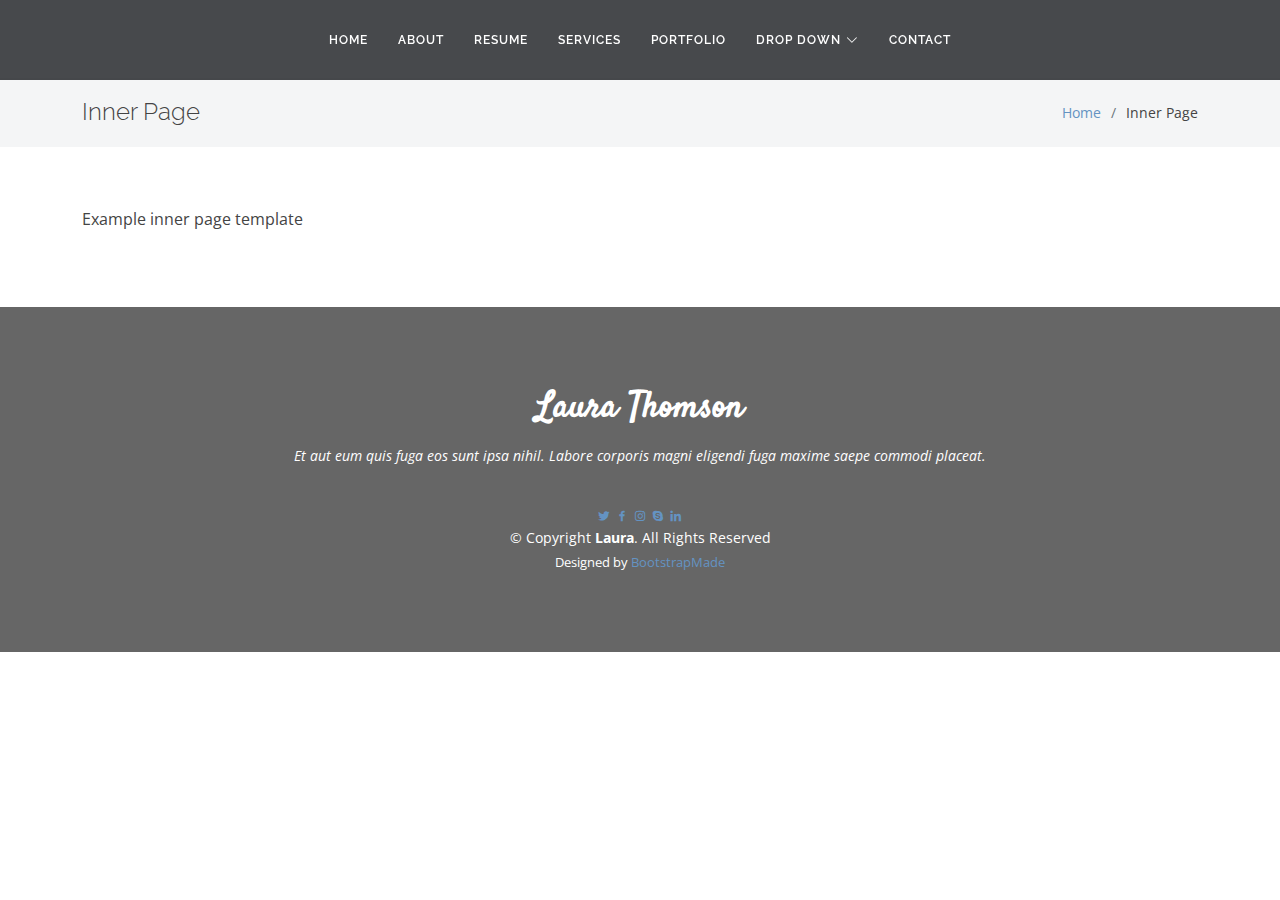
<file: inner-page.html>
<!DOCTYPE html>
<html lang="en">

<head>
  <meta charset="utf-8">
  <meta content="width=device-width, initial-scale=1.0" name="viewport">

  <title>Inner Page - Laura Bootstrap Template</title>
  <meta content="" name="description">
  <meta content="" name="keywords">

  <!-- Favicons -->
  <link href="assets/img/favicon.png" rel="icon">
  <link href="assets/img/apple-touch-icon.png" rel="apple-touch-icon">

  <!-- Google Fonts -->
  <link href="https://fonts.googleapis.com/css?family=Open+Sans:300,300i,400,400i,600,600i,700,700i|Raleway:300,300i,400,400i,500,500i,600,600i,700,700i|Satisfy" rel="stylesheet">

  <!-- Vendor CSS Files -->
  <link href="assets/vendor/bootstrap/css/bootstrap.min.css" rel="stylesheet">
  <link href="assets/vendor/bootstrap-icons/bootstrap-icons.css" rel="stylesheet">
  <link href="assets/vendor/boxicons/css/boxicons.min.css" rel="stylesheet">
  <link href="assets/vendor/glightbox/css/glightbox.min.css" rel="stylesheet">
  <link href="assets/vendor/swiper/swiper-bundle.min.css" rel="stylesheet">

  <!-- Template Main CSS File -->
  <link href="assets/css/style.css" rel="stylesheet">

  <!-- =======================================================
  * Template Name: Laura
  * Template URL: https://bootstrapmade.com/laura-free-creative-bootstrap-theme/
  * Updated: Mar 17 2024 with Bootstrap v5.3.3
  * Author: BootstrapMade.com
  * License: https://bootstrapmade.com/license/
  ======================================================== -->
</head>

<body>

  <!-- ======= Header ======= -->
  <header id="header" class="fixed-top d-flex justify-content-center align-items-center ">

    <nav id="navbar" class="navbar">
      <ul>
        <li><a class="nav-link scrollto " href="#hero">Home</a></li>
        <li><a class="nav-link scrollto" href="#about">About</a></li>
        <li><a class="nav-link scrollto" href="#resume">Resume</a></li>
        <li><a class="nav-link scrollto" href="#services">Services</a></li>
        <li><a class="nav-link scrollto " href="#portfolio">Portfolio</a></li>
        <li class="dropdown"><a href="#"><span>Drop Down</span> <i class="bi bi-chevron-down"></i></a>
          <ul>
            <li><a href="#">Drop Down 1</a></li>
            <li class="dropdown"><a href="#"><span>Deep Drop Down</span> <i class="bi bi-chevron-right"></i></a>
              <ul>
                <li><a href="#">Deep Drop Down 1</a></li>
                <li><a href="#">Deep Drop Down 2</a></li>
                <li><a href="#">Deep Drop Down 3</a></li>
                <li><a href="#">Deep Drop Down 4</a></li>
                <li><a href="#">Deep Drop Down 5</a></li>
              </ul>
            </li>
            <li><a href="#">Drop Down 2</a></li>
            <li><a href="#">Drop Down 3</a></li>
            <li><a href="#">Drop Down 4</a></li>
          </ul>
        </li>
        <li><a class="nav-link scrollto" href="#contact">Contact</a></li>
      </ul>
      <i class="bi bi-list mobile-nav-toggle"></i>
    </nav><!-- .navbar -->

  </header><!-- End Header -->

  <main id="main">

    <!-- ======= Breadcrumbs ======= -->
    <section class="breadcrumbs">
      <div class="container">

        <div class="d-flex justify-content-between align-items-center">
          <h2>Inner Page</h2>
          <ol>
            <li><a href="index.html">Home</a></li>
            <li>Inner Page</li>
          </ol>
        </div>

      </div>
    </section><!-- End Breadcrumbs -->

    <section class="inner-page">
      <div class="container">
        <p>
          Example inner page template
        </p>
      </div>
    </section>

  </main><!-- End #main -->

  <!-- ======= Footer ======= -->
  <footer id="footer">
    <div class="container">
      <h3>Laura Thomson</h3>
      <p>Et aut eum quis fuga eos sunt ipsa nihil. Labore corporis magni eligendi fuga maxime saepe commodi placeat.</p>
      <div class="social-links">
        <a href="#" class="twitter"><i class="bx bxl-twitter"></i></a>
        <a href="#" class="facebook"><i class="bx bxl-facebook"></i></a>
        <a href="#" class="instagram"><i class="bx bxl-instagram"></i></a>
        <a href="#" class="google-plus"><i class="bx bxl-skype"></i></a>
        <a href="#" class="linkedin"><i class="bx bxl-linkedin"></i></a>
      </div>
      <div class="copyright">
        &copy; Copyright <strong><span>Laura</span></strong>. All Rights Reserved
      </div>
      <div class="credits">
        <!-- All the links in the footer should remain intact. -->
        <!-- You can delete the links only if you purchased the pro version. -->
        <!-- Licensing information: https://bootstrapmade.com/license/ -->
        <!-- Purchase the pro version with working PHP/AJAX contact form: https://bootstrapmade.com/laura-free-creative-bootstrap-theme/ -->
        Designed by <a href="https://bootstrapmade.com/">BootstrapMade</a>
      </div>
    </div>
  </footer><!-- End Footer -->

  <a href="#" class="back-to-top d-flex align-items-center justify-content-center"><i class="bi bi-arrow-up-short"></i></a>

  <!-- Vendor JS Files -->
  <script src="assets/vendor/purecounter/purecounter_vanilla.js"></script>
  <script src="assets/vendor/bootstrap/js/bootstrap.bundle.min.js"></script>
  <script src="assets/vendor/glightbox/js/glightbox.min.js"></script>
  <script src="assets/vendor/isotope-layout/isotope.pkgd.min.js"></script>
  <script src="assets/vendor/swiper/swiper-bundle.min.js"></script>
  <script src="assets/vendor/waypoints/noframework.waypoints.js"></script>
  <script src="assets/vendor/php-email-form/validate.js"></script>

  <!-- Template Main JS File -->
  <script src="assets/js/main.js"></script>

</body>

</html>
</file>
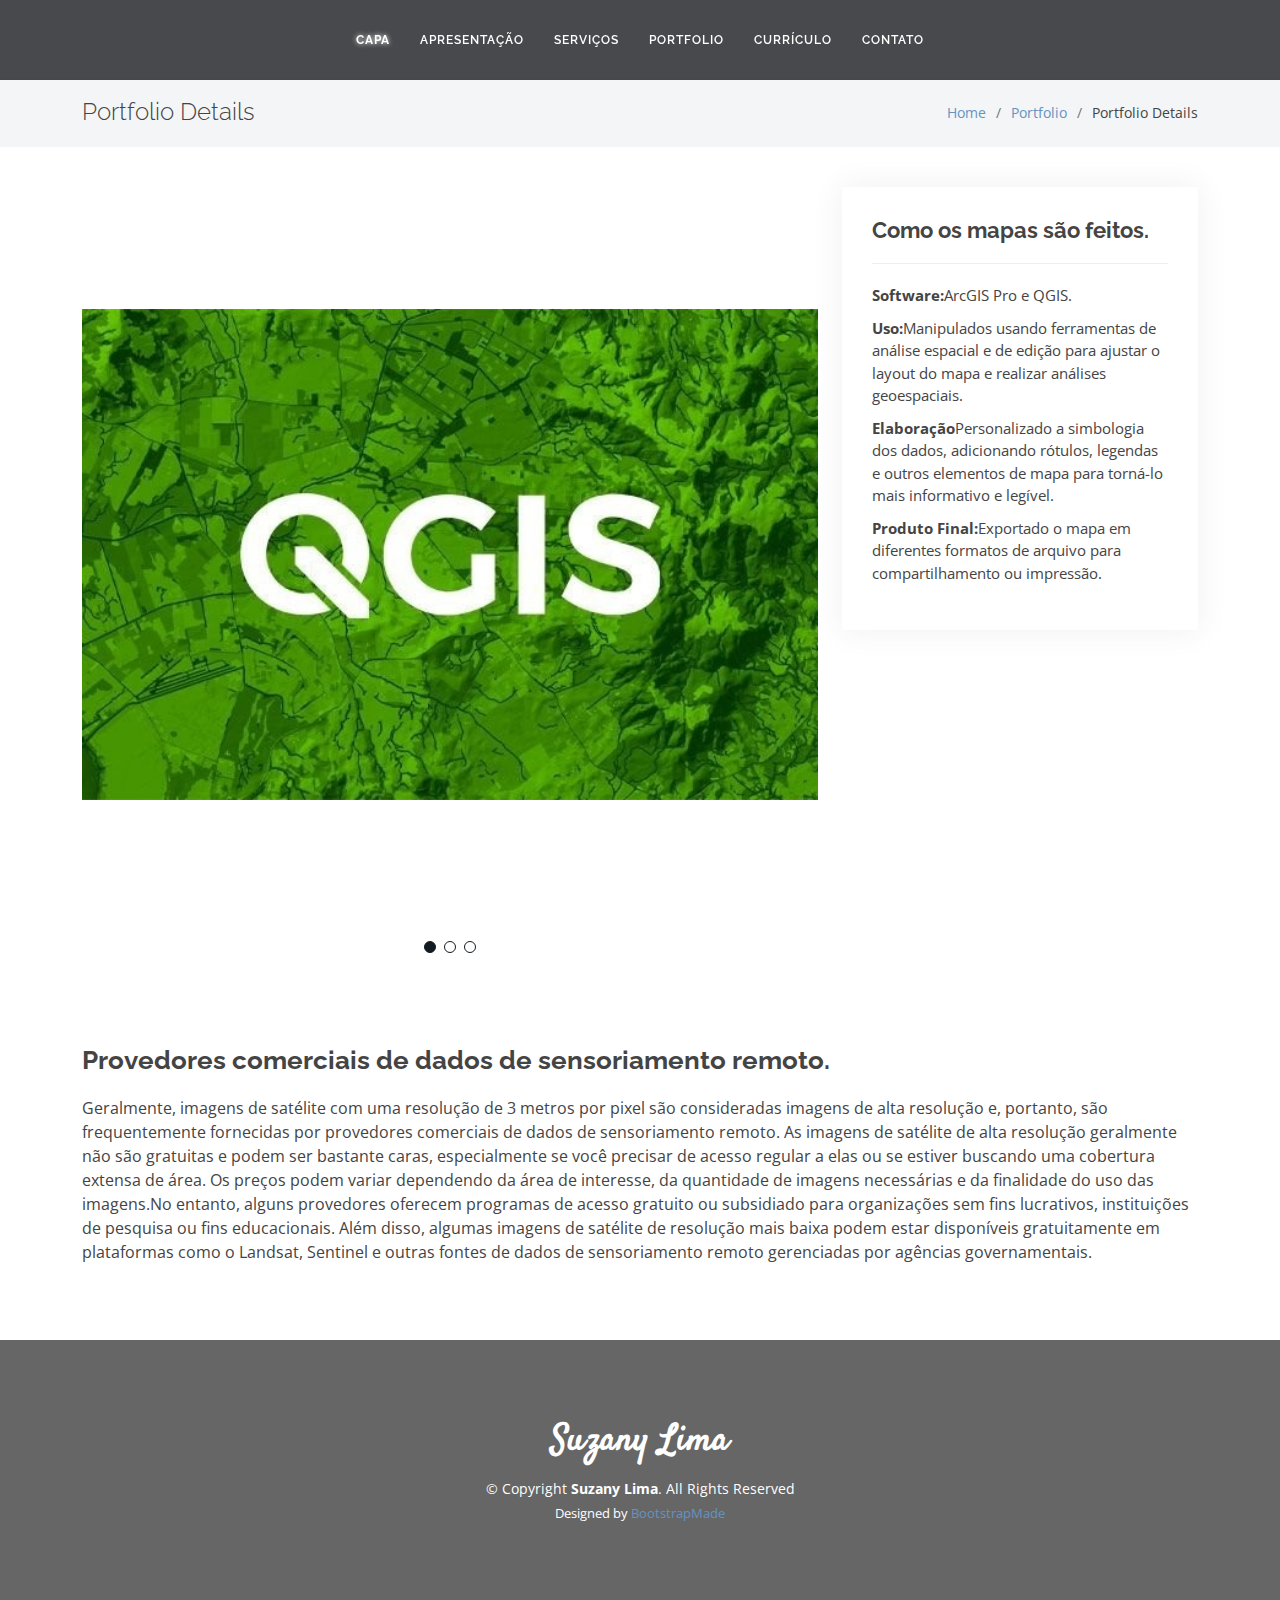
<file: portfolio-details.html>
<!DOCTYPE html>
<html lang="pt-br">

<head>
  <meta charset="utf-8">
  <meta content="width=device-width, initial-scale=1.0" name="viewport">

  <title>Portfolio Detalhes</title>
  <meta content="" name="description">
  <meta content="" name="keywords">

  <!-- Favicons -->
  <link href="assets/img/favicon.png" rel="icon">
  <link href="assets/img/apple-touch-icon.png" rel="apple-touch-icon">

  <!-- Google Fonts -->
  <link href="https://fonts.googleapis.com/css?family=Open+Sans:300,300i,400,400i,600,600i,700,700i|Raleway:300,300i,400,400i,500,500i,600,600i,700,700i|Satisfy" rel="stylesheet">

  <!-- Vendor CSS Files -->
  <link href="assets/vendor/bootstrap/css/bootstrap.min.css" rel="stylesheet">
  <link href="assets/vendor/bootstrap-icons/bootstrap-icons.css" rel="stylesheet">
  <link href="assets/vendor/boxicons/css/boxicons.min.css" rel="stylesheet">
  <link href="assets/vendor/glightbox/css/glightbox.min.css" rel="stylesheet">
  <link href="assets/vendor/swiper/swiper-bundle.min.css" rel="stylesheet">

  <!-- Template Main CSS File -->
  <link href="assets/css/style.css" rel="stylesheet">

  <!-- =======================================================
  * Template Name: Laura
  * Template URL: https://bootstrapmade.com/laura-free-creative-bootstrap-theme/
  * Updated: Mar 17 2024 with Bootstrap v5.3.3
  * Author: BootstrapMade.com
  * License: https://bootstrapmade.com/license/
  ======================================================== -->
</head>

<body>

  <!-- ======= Header ======= -->
  <header id="header" class="fixed-top d-flex justify-content-center align-items-center ">

    <nav id="navbar" class="navbar">
      <ul>
        <li><a class="nav-link scrollto active" href="#hero">Capa</a></li>
        <li><a class="nav-link scrollto" href="#about">Apresentação</a></li>
        <li><a class="nav-link scrollto" href="#services">Serviços</a></li>
        <li><a class="nav-link scrollto " href="#portfolio">Portfolio</a></li>
        <li><a class="nav-link scrollto" href="#resume">Currículo</a></li>
        <li><a class="nav-link scrollto" href="#contact">Contato</a></li>
      </ul>
      <i class="bi bi-list mobile-nav-toggle"></i>
    </nav><!-- .navbar -->

  </header><!-- End Header -->
  <main id="main">

    <!-- ======= Breadcrumbs Section ======= -->
    <section class="breadcrumbs">
      <div class="container">

        <div class="d-flex justify-content-between align-items-center">
          <h2>Portfolio Details</h2>
          <ol>
            <li><a href="index.html">Home</a></li>
            <li><a href="portfolio.html">Portfolio</a></li>
            <li>Portfolio Details</li>
          </ol>
        </div>

      </div>
    </section><!-- Breadcrumbs Section -->

    <!-- ======= Portfolio Details Section ======= -->
    <section id="portfolio-details" class="portfolio-details">
      <div class="container">

        <div class="row gy-4">

          <div class="col-lg-8">
            <div class="portfolio-details-slider swiper">
              <div class="swiper-wrapper align-items-center">

                <div class="swiper-slide">
                  <img src="assets/img/portfolio/portfolio-details-1.jpg" alt="">
                </div>

                <div class="swiper-slide">
                  <img src="assets/img/portfolio/portfolio-details-2.jpg" alt="">
                </div>

                <div class="swiper-slide">
                  <img src="assets/img/portfolio/portfolio-details-3.jpg" alt="">
                </div>

              </div>
              <div class="swiper-pagination"></div>
            </div>
          </div>

          <div class="col-lg-4">
            <div class="portfolio-info">
              <h3>Como os mapas são feitos.</h3>
              <ul>
                <li><strong>Software:</strong>ArcGIS Pro e QGIS.</li>
                <li><strong>Uso:</strong>Manipulados usando ferramentas de análise espacial e de edição para ajustar o layout do mapa e realizar análises geoespaciais.</li>
                <li><strong>Elaboração</strong>Personalizado a simbologia dos dados, adicionando rótulos, legendas e outros elementos de mapa para torná-lo mais informativo e legível.</li>
                <li><strong>Produto Final:</strong>Exportado o mapa em diferentes formatos de arquivo para compartilhamento ou impressão.</li>
              </ul>
            </div>
          </div>
          <div class="col-lg-6"></div>
            <div class="portfolio-description">
              <h2>Provedores comerciais de dados de sensoriamento remoto.</h2>
              <p>
                Geralmente, imagens de satélite com uma resolução de 3 metros por pixel são consideradas imagens de alta resolução e, portanto, são frequentemente fornecidas por provedores comerciais de dados de sensoriamento remoto. As imagens de satélite de alta resolução geralmente não são gratuitas e podem ser bastante caras, especialmente se você precisar de acesso regular a elas ou se estiver buscando uma cobertura extensa de área. Os preços podem variar dependendo da área de interesse, da quantidade de imagens necessárias e da finalidade do uso das imagens.No entanto, alguns provedores oferecem programas de acesso gratuito ou subsidiado para organizações sem fins lucrativos, instituições de pesquisa ou fins educacionais. Além disso, algumas imagens de satélite de resolução mais baixa podem estar disponíveis gratuitamente em plataformas como o Landsat, Sentinel e outras fontes de dados de sensoriamento remoto gerenciadas por agências governamentais.
              </p>
            </div>
          </div>

        </div>

      </div>
    </section><!-- End Portfolio Details Section -->

  </main><!-- End #main -->

  <!-- ======= Footer ======= -->
  <footer id="footer">
    <div class="container">
      <h3>Suzany Lima</h3>      
      <div class="copyright">
        &copy; Copyright <strong><span>Suzany Lima</span></strong>. All Rights Reserved
      </div>
      <div class="credits">
        <!-- All the links in the footer should remain intact. -->
        <!-- You can delete the links only if you purchased the pro version. -->
        <!-- Licensing information: https://bootstrapmade.com/license/ -->
        <!-- Purchase the pro version with working PHP/AJAX contact form: https://bootstrapmade.com/laura-free-creative-bootstrap-theme/ -->
        Designed by <a href="https://bootstrapmade.com/">BootstrapMade</a>
      </div>
    </div>
  </footer><!-- End Footer -->

  <a href="#" class="back-to-top d-flex align-items-center justify-content-center"><i class="bi bi-arrow-up-short"></i></a>

  <!-- Vendor JS Files -->
  <script src="assets/vendor/purecounter/purecounter_vanilla.js"></script>
  <script src="assets/vendor/bootstrap/js/bootstrap.bundle.min.js"></script>
  <script src="assets/vendor/glightbox/js/glightbox.min.js"></script>
  <script src="assets/vendor/isotope-layout/isotope.pkgd.min.js"></script>
  <script src="assets/vendor/swiper/swiper-bundle.min.js"></script>
  <script src="assets/vendor/waypoints/noframework.waypoints.js"></script>
  <script src="assets/vendor/php-email-form/validate.js"></script>

  <!-- Template Main JS File -->
  <script src="assets/js/main.js"></script>

</body>

</html>
</file>
<file: assets/css/style.css>
/**
* Template Name: Laura
* Template URL: https://bootstrapmade.com/laura-free-creative-bootstrap-theme/
* Updated: Mar 17 2024 with Bootstrap v5.3.3
* Author: BootstrapMade.com
* License: https://bootstrapmade.com/license/
*/

/*--------------------------------------------------------------
# General
--------------------------------------------------------------*/
body {
  font-family: "Open Sans", sans-serif;
  color: #444444;
}

a {
  color: #6493c2;
  text-decoration: none;
}

a:hover {
  color: #5acbff;
  text-decoration: none;
}

h1,
h2,
h3,
h4,
h5,
h6 {
  font-family: "Raleway", sans-serif;
}

/*--------------------------------------------------------------
# Back to top button
--------------------------------------------------------------*/
.back-to-top {
  position: fixed;
  visibility: hidden;
  opacity: 0;
  right: 15px;
  bottom: 15px;
  z-index: 996;
  background: #121a22;
  width: 40px;
  height: 40px;
  border-radius: 4px;
  transition: all 0.4s;
}

.back-to-top i {
  font-size: 28px;
  color: #fff;
  line-height: 0;
}

.back-to-top:hover {
  background: #ffc550;
  color: #fff;
}

.back-to-top.active {
  visibility: visible;
  opacity: 1;
}

/*--------------------------------------------------------------
# Header
--------------------------------------------------------------*/
#header {
  z-index: 997;
  transition: all 0.5s;
  height: 80px;
  background: rgba(25, 28, 31, 0.8);
}

#header.header-transparent {
  background: transparent;
}

#header.header-scrolled {
  height: 60px;
  background: rgba(25, 28, 31, 0.8);
}

/*--------------------------------------------------------------
# Navigation Menu
--------------------------------------------------------------*/
/**
* Desktop Navigation 
*/
.navbar {
  padding: 0;
}

.navbar ul {
  margin: 0;
  padding: 0;
  display: flex;
  list-style: none;
  align-items: center;
}

.navbar li {
  position: relative;
}

.navbar a,
.navbar a:focus {
  display: flex;
  align-items: center;
  justify-content: space-between;
  padding: 10px 15px;
  color: #fff;
  white-space: nowrap;
  transition: 0.3s;
  font-size: 12px;
  font-family: "Raleway", sans-serif;
  text-transform: uppercase;
  font-weight: 600;
  letter-spacing: 1px;
}

.navbar a i,
.navbar a:focus i {
  font-size: 12px;
  line-height: 0;
  margin-left: 5px;
}

.navbar a:hover,
.navbar .active,
.navbar .active:focus,
.navbar li:hover>a {
  color: #ffffff;
  font-weight: bold;
  text-shadow: 0 0 5px rgb(255, 255, 255); /* Adiciona sombra branca */

}


.navbar .dropdown ul {
  display: block;
  position: absolute;
  left: 14px;
  top: calc(100% + 30px);
  margin: 0;
  padding: 10px 0;
  z-index: 99;
  opacity: 0;
  visibility: hidden;
  background: #fff;
  box-shadow: 0px 0px 30px rgba(127, 137, 161, 0.25);
  transition: 0.3s;
  border-radius: 4px;
}

.navbar .dropdown ul li {
  min-width: 200px;
}

.navbar .dropdown ul a {
  padding: 10px 20px;
  font-size: 14px;
  text-transform: none;
  font-weight: 400;
  color: #3b434a;
  letter-spacing: 1px;
}

.navbar .dropdown ul a i {
  font-size: 12px;
}

.navbar .dropdown ul a:hover,
.navbar .dropdown ul .active:hover,
.navbar .dropdown ul li:hover>a {
  color: #121a22;
}

.navbar .dropdown:hover>ul {
  opacity: 1;
  top: 100%;
  visibility: visible;
}

.navbar .dropdown .dropdown ul {
  top: 0;
  left: calc(100% - 30px);
  visibility: hidden;
}

.navbar .dropdown .dropdown:hover>ul {
  opacity: 1;
  top: 0;
  left: 100%;
  visibility: visible;
}

@media (max-width: 1366px) {
  .navbar .dropdown .dropdown ul {
    left: -90%;
  }

  .navbar .dropdown .dropdown:hover>ul {
    left: -100%;
  }
}

/**
* Mobile Navigation 
*/
.mobile-nav-toggle {
  color: #fff;
  font-size: 28px;
  cursor: pointer;
  display: none;
  line-height: 0;
  transition: 0.5s;
}

@media (max-width: 991px) {
  .mobile-nav-toggle {
    display: block;
  }

  .navbar ul {
    display: none;
  }
}

.navbar-mobile {
  position: fixed;
  overflow: hidden;
  top: 0;
  right: 0;
  left: 0;
  bottom: 0;
  background: rgba(36, 41, 46, 0.9);
  transition: 0.3s;
  z-index: 999;
}

.navbar-mobile .mobile-nav-toggle {
  position: absolute;
  top: 15px;
  right: 15px;
}

.navbar-mobile ul {
  display: block;
  position: absolute;
  top: 55px;
  right: 15px;
  bottom: 15px;
  left: 15px;
  padding: 10px 0;
  border-radius: 10px;
  background-color: #fff;
  overflow-y: auto;
  transition: 0.3s;
}

.navbar-mobile a,
.navbar-mobile a:focus {
  padding: 10px 20px;
  font-size: 14px;
  color: #3b434a;
}

.navbar-mobile a:hover,
.navbar-mobile .active,
.navbar-mobile li:hover>a {
  color: #121a22;
}

.navbar-mobile .getstarted,
.navbar-mobile .getstarted:focus {
  margin: 15px;
}

.navbar-mobile .dropdown ul {
  position: static;
  display: none;
  margin: 10px 20px;
  padding: 10px 0;
  z-index: 99;
  opacity: 1;
  visibility: visible;
  background: #fff;
  box-shadow: 0px 0px 30px rgba(127, 137, 161, 0.25);
}

.navbar-mobile .dropdown ul li {
  min-width: 200px;
}

.navbar-mobile .dropdown ul a {
  padding: 10px 20px;
}

.navbar-mobile .dropdown ul a i {
  font-size: 12px;
}

.navbar-mobile .dropdown ul a:hover,
.navbar-mobile .dropdown ul .active:hover,
.navbar-mobile .dropdown ul li:hover>a {
  color: #121a22;
}

.navbar-mobile .dropdown>.dropdown-active {
  display: block;
}

/*--------------------------------------------------------------
# Hero Section
--------------------------------------------------------------*/
#hero {
  width: 100%;
  height: 100vh;
  background: url("https://isfallinginoblivion.files.wordpress.com/2024/04/background-1.png") top right;
  background-size: cover;
  position: relative;
}

#hero:before {
  content: "";
  position: absolute;
  bottom: 0;
  top: 0;
  left: 0;
  right: 0;
}

#hero .hero-container {
  position: absolute;
  bottom: 0;
  top: 0;
  left: 0;
  right: 0;
  display: flex;
  justify-content: center;
  align-items: center;
  flex-direction: column;
  padding: 0 15px;
}


#hero .btn-scroll {
  transition: 0.4s;
  color: rgba(255, 255, 255, 0.6);
  animation: up-down 1s ease-in-out infinite alternate-reverse both;
}

#hero .btn-scroll i {
  font-size: 48px;
}

#hero .btn-scroll:hover {
  color: #121a22;
}

@media (min-width: 1024px) {
  #hero {
    background-attachment: fixed;
  }
}

@media (max-width: 575px) {
  #hero h1 {
    font-size: 40px;
  }

  #hero h2 {
    text-align: center;
    margin-bottom: 30px;
  }
}

@keyframes up-down {
  0% {
    transform: translateY(5px);
  }

  100% {
    transform: translateY(-5px);
  }
}

/*--------------------------------------------------------------
# Sections General
--------------------------------------------------------------*/
section {
  padding: 60px 0;
}

.section-bg {
  background-color: #121a22;
}

.section-title {
  text-align: center;
  padding: 30px 0;
  position: relative;
}

.section-title h2 {
  font-size: 32px;
  font-weight: 700;
  text-transform: uppercase;
  margin-bottom: 20px;
  padding-bottom: 0;
  color: #3b434a;
  position: relative;
  z-index: 2;
}

.section-title span {
  position: absolute;
  top: 30px;
  color: #eef0f2;
  left: 0;
  right: 0;
  z-index: 1;
  font-weight: 700;
  font-size: 52px;
  text-transform: uppercase;
  line-height: 0;
}

.section-title p {
  margin-bottom: 0;
  position: relative;
  z-index: 2;
}

@media (max-width: 575px) {
  .section-title h2 {
    font-size: 28px;
    margin-bottom: 15px;
  }

  .section-title span {
    font-size: 38px;
  }
}

/*--------------------------------------------------------------
# Breadcrumbs
--------------------------------------------------------------*/
.breadcrumbs {
  padding: 20px 0;
  background-color: #f4f5f6;
  min-height: 40px;
  margin-top: 78px;
}

@media (max-width: 992px) {
  .breadcrumbs {
    margin-top: 60px;
  }
}

.breadcrumbs h2 {
  font-size: 24px;
  font-weight: 300;
  margin: 0;
}

@media (max-width: 992px) {
  .breadcrumbs h2 {
    margin: 0 0 10px 0;
  }
}

.breadcrumbs ol {
  display: flex;
  flex-wrap: wrap;
  list-style: none;
  padding: 0;
  margin: 0;
  font-size: 14px;
}

.breadcrumbs ol li+li {
  padding-left: 10px;
}

.breadcrumbs ol li+li::before {
  display: inline-block;
  padding-right: 10px;
  color: #6c757d;
  content: "/";
}

@media (max-width: 768px) {
  .breadcrumbs .d-flex {
    display: block !important;
  }
#121a22
  .breadcrumbs ol {
    display: block;
  }

  .breadcrumbs ol li {
    display: inline-block;
  }
}

/*--------------------------------------------------------------
# About Me
--------------------------------------------------------------*/
.about .content h3 {
  font-weight: 700;
  font-size: 26px;
  color: #3b434a;
  text-transform: uppercase;
}

.about .content ul {
  list-style: none;
  padding: 0;
}

.about .content ul li {
  margin-bottom: 20px;
  display: flex;
  align-items: center;
}

.about .content ul strong {
  margin-right: 10px;
}

.about .content ul i {
  font-size: 16px;
  margin-right: 5px;
  color: #121a22;
  line-height: 0;
}

.about .content p:last-child {
  margin-bottom: 0;
}

.about .content .count-box {
  width: 100%;
}

.about .content .count-box i {
  display: block;
  font-size: 36px;
  color: #121a22;
  float: left;
  line-height: 0;
}

.about .content .count-box span {
  font-size: 36px;
  line-height: 30px;
  display: block;
  font-weight: 700;
  color: #3b434a;
  margin-left: 50px;
}

.about .content .count-box p {
  padding: 15px 0 0 0;
  margin: 0 0 0 50px;
  font-family: "Raleway", sans-serif;
  font-size: 14px;
  color: #5d6a75;
}

.about .content .count-box a {
  font-weight: 600;
  display: block;
  margin-top: 20px;
  color: #5d6a75;
  font-size: 15px;
  font-family: "Satisfy", serif;
  transition: ease-in-out 0.3s;
}

.about .content .count-box a:hover {
  color: #82909c;
}

.about .image {
  background: url("https://raw.githubusercontent.com/SuzanyLimart/suzanylimart.github.io/refs/heads/main/assets/img/perfil.jpg") center center no-repeat;
  background-size: cover;
  width: 350px; /* Defina a largura da imagem */
  height: 350px; /* Defina a altura da imagem */
  border-radius: 50%; /* Torna a imagem redonda */
  box-shadow: 0 0 10px rgba(0, 0, 0, 0.5); /* Adiciona sombra preta */
}

.about .skills-content {
  margin-top: 30px;
}

.about .skills-content .progress {
  height: 60px;
  display: block;
  background: none;
  border-radius: 0;
}

.about .skills-content .progress .skill {
  padding: 10px 0;
  margin: 0 0 6px 0;
  text-transform: uppercase;
  display: block;
  font-weight: 700;
  font-family: "Raleway", sans-serif;
  color: #3b434a;
}

.about .skills-content .progress .skill .val {
  float: right;
  font-style: normal;
}

.about .skills-content .progress-bar-wrap {
  background: #e6e8eb;
}

.about .skills-content .progress-bar {
  width: 1px;
  height: 10px;
  transition: 0.9s;
  background-color: #121a22;
}

/*--------------------------------------------------------------
# My Resume
--------------------------------------------------------------*/
.resume .resume-title {
  font-size: 26px;
  font-weight: 700;
  margin-top: 20px;
  margin-bottom: 20px;
  color: #3b434a;
}

.resume .resume-item {
  padding: 0 0 20px 20px;
  margin-top: -2px;
  border-left: 2px solid #82909c;
  position: relative;
}

.resume .resume-item h4 {
  line-height: 18px;
  font-size: 16px;
  font-weight: 700;
  text-transform: uppercase;
  color: #121a22;
  margin-bottom: 10px;
}

.resume .resume-item h5 {
  font-size: 16px;
  background: #eef0f2;
  padding: 5px 15px;
  display: inline-block;
  font-weight: 600;
  margin-bottom: 10px;
}

.resume .resume-item ul {
  padding-left: 20px;
}

.resume .resume-item ul li {
  padding-bottom: 10px;
}

.resume .resume-item:last-child {
  padding-bottom: 0;
}

.resume .resume-item::before {
  content: "";
  position: absolute;
  width: 16px;
  height: 16px;
  border-radius: 50px;
  left: -9px;
  top: 0;
  background: #fff;
  border: 2px solid #82909c;
}

/*--------------------------------------------------------------
# My Services
--------------------------------------------------------------*/
.services .icon-box {
  padding: 30px;
  position: relative;
  overflow: hidden;
  background: #fff;
  box-shadow: 0 10px 29px 0 rgba(68, 88, 144, 0.1);
  transition: all 0.3s ease-in-out;
  text-align: center;
  border: 1px solid #fff;
}

.services .icon {
  margin: 0 auto 20px auto;
  padding-top: 17px;
  display: inline-block;
  text-align: center;
  border-radius: 50%;
  width: 72px;
  height: 72px;
  background: #dff0ff; 
}

.services .icon i {
  font-size: 36px;
  line-height: 1;
  color: #121a22;
}

.services .title {
  font-weight: 700;
  margin-bottom: 15px;
  font-size: 18px;
}

.services .title a {
  color: #111;
  transition: 0.3s;
}

.services .description {
  font-size: 15px;
  line-height: 28px;
  margin-bottom: 0;
}

.services .icon-box:hover {
  color: #e6e7e9;
  background: #2e465e; 
}

.services .icon-box:hover .title a {
  color: #121a22;
}

/*--------------------------------------------------------------

# My Portfolio
--------------------------------------------------------------*/
.portfolio #portfolio-flters {
  list-style: none;
  margin-bottom: 20px;
}

.portfolio #portfolio-flters li {
  cursor: pointer;
  display: inline-block;
  margin: 0 10px 10px 10px;
  font-size: 15px;
  font-weight: 600;
  line-height: 1;
  padding: 7px 10px;
  text-transform: uppercase;
  color: #444444;
  transition: all 0.3s ease-in-out;
  border: 2px solid #fff;
}

.portfolio #portfolio-flters li:hover,
.portfolio #portfolio-flters li.filter-active {
  color: #121a22;
  border-color: #121a22;
}

.portfolio .portfolio-item {
  margin-bottom: 30px;
}

.portfolio .portfolio-item .portfolio-img {
  overflow: hidden;
}

.portfolio .portfolio-item .portfolio-img img {
  transition: all 0.8s ease-in-out;
}

.portfolio .portfolio-item .portfolio-info {
  opacity: 0;
  position: absolute;
  left: 15px;
  bottom: 0;
  z-index: 3;
  right: 15px;
  transition: all ease-in-out 0.3s;
  background: rgba(0, 0, 0, 0.5);
  padding: 10px 15px;
}

.portfolio .portfolio-item .portfolio-info h4 {
  font-size: 18px;
  color: #fff;
  font-weight: 600;
  color: #fff;
  margin-bottom: 0px;
}

.portfolio .portfolio-item .portfolio-info p {
  color: rgba(255, 255, 255, 0.8);
  font-size: 14px;
  margin-bottom: 0;
}

.portfolio .portfolio-item .portfolio-info .preview-link,
.portfolio .portfolio-item .portfolio-info .details-link {
  position: absolute;
  right: 40px;
  font-size: 24px;
  top: calc(50% - 18px);
  color: #fff;
  transition: 0.3s;
}

.portfolio .portfolio-item .portfolio-info .preview-link:hover,
.portfolio .portfolio-item .portfolio-info .details-link:hover {
  color: #ffc041;
}

.portfolio .portfolio-item .portfolio-info .details-link {
  right: 10px;
}

.portfolio .portfolio-item:hover .portfolio-img img {
  transform: scale(1.2);
}

.portfolio .portfolio-item:hover .portfolio-info {
  opacity: 1;
}

/*--------------------------------------------------------------
# Portfolio Details
--------------------------------------------------------------*/
.portfolio-details {
  padding-top: 40px;
}

.portfolio-details .portfolio-details-slider img {
  width: 100%;
}

.portfolio-details .portfolio-details-slider .swiper-pagination {
  margin-top: 20px;
  position: relative;
}

.portfolio-details .portfolio-details-slider .swiper-pagination .swiper-pagination-bullet {
  width: 12px;
  height: 12px;
  background-color: #fff;
  opacity: 1;
  border: 1px solid #121a22;
}

.portfolio-details .portfolio-details-slider .swiper-pagination .swiper-pagination-bullet-active {
  background-color: #121a22;
}

.portfolio-details .portfolio-info {
  padding: 30px;
  box-shadow: 0px 0 30px rgba(59, 67, 74, 0.08);
}

.portfolio-details .portfolio-info h3 {
  font-size: 22px;
  font-weight: 700;
  margin-bottom: 20px;
  padding-bottom: 20px;
  border-bottom: 1px solid #eee;
}

.portfolio-details .portfolio-info ul {
  list-style: none;
  padding: 0;
  font-size: 15px;
}

.portfolio-details .portfolio-info ul li+li {
  margin-top: 10px;
}

.portfolio-details .portfolio-description {
  padding-top: 30px;
}

.portfolio-details .portfolio-description h2 {
  font-size: 26px;
  font-weight: 700;
  margin-bottom: 20px;
}

.portfolio-details .portfolio-description p {
  padding: 0;
}

/*--------------------------------------------------------------
# Contact Me
--------------------------------------------------------------*/
.contact .info-box {
  color: #444444;
  text-align: center;
  box-shadow: 0 0 5px rgba(32, 35, 37, 0.6);
  padding: 20px 0 30px 0;
}

.contact .info-box i.bx {
  font-size: 24px;
  color: #121a22;
  border-radius: 50%;
  padding: 15px;
  background: #e4fffa;
}

.contact .info-box h3 {
  font-size: 20px;
  color: #777777;
  font-weight: 700;
  margin: 10px 0;
}

.contact .info-box p {
  padding: 0;
  line-height: 24px;
  font-size: 14px;
  margin-bottom: 0;
}

.contact .social-links {
  margin-top: 15px;
  display: flex;
  justify-content: center;
}

.contact .social-links a {
  font-size: 18px;
  display: inline-block;
  color: #687683;
  line-height: 1;
  margin: 0 8px;
  transition: 0.3s;
  padding: 14px;
  border-radius: 50px;
  border: 1px solid #dde1e4;
}

.contact .social-links a:hover {
  color: #ffffff;
  border-color: #121a22;
  background: #121a22;
}

@keyframes animate-loading {
  0% {
    transform: rotate(0deg);
  }

  100% {
    transform: rotate(360deg);
  }
}

/*--------------------------------------------------------------
# Footer
--------------------------------------------------------------*/
#footer {
  background: url("https://isfallinginoblivion.files.wordpress.com/2024/04/background-1.png") top center no-repeat;
  background-size: cover;
  color: #fff;
  font-size: 14px;
  text-align: center;
  padding: 80px 0;
  position: relative;
}

#footer::before {
  content: "";
  position: absolute;
  left: 0;
  right: 0;
  top: 0;
  bottom: 0;
  background: rgba(0, 0, 0, 0.6);
}

#footer .container {
  position: relative;
}

#footer h3 {
  font-size: 36px;
  font-weight: 700;
  color: #fff;
  position: relative;
  font-family: "Satisfy", serif;
  padding: 0;
  margin: 0 0 15px 0;
}

#footer p {
  font-size: 15;
  font-style: italic;
  padding: 0;
  margin: 0 0 40px 0;
}

#footer .copyright {
  margin: 0 0 5px 0;
}

#footer .credits {
  font-size: 13px;
}
</file>
